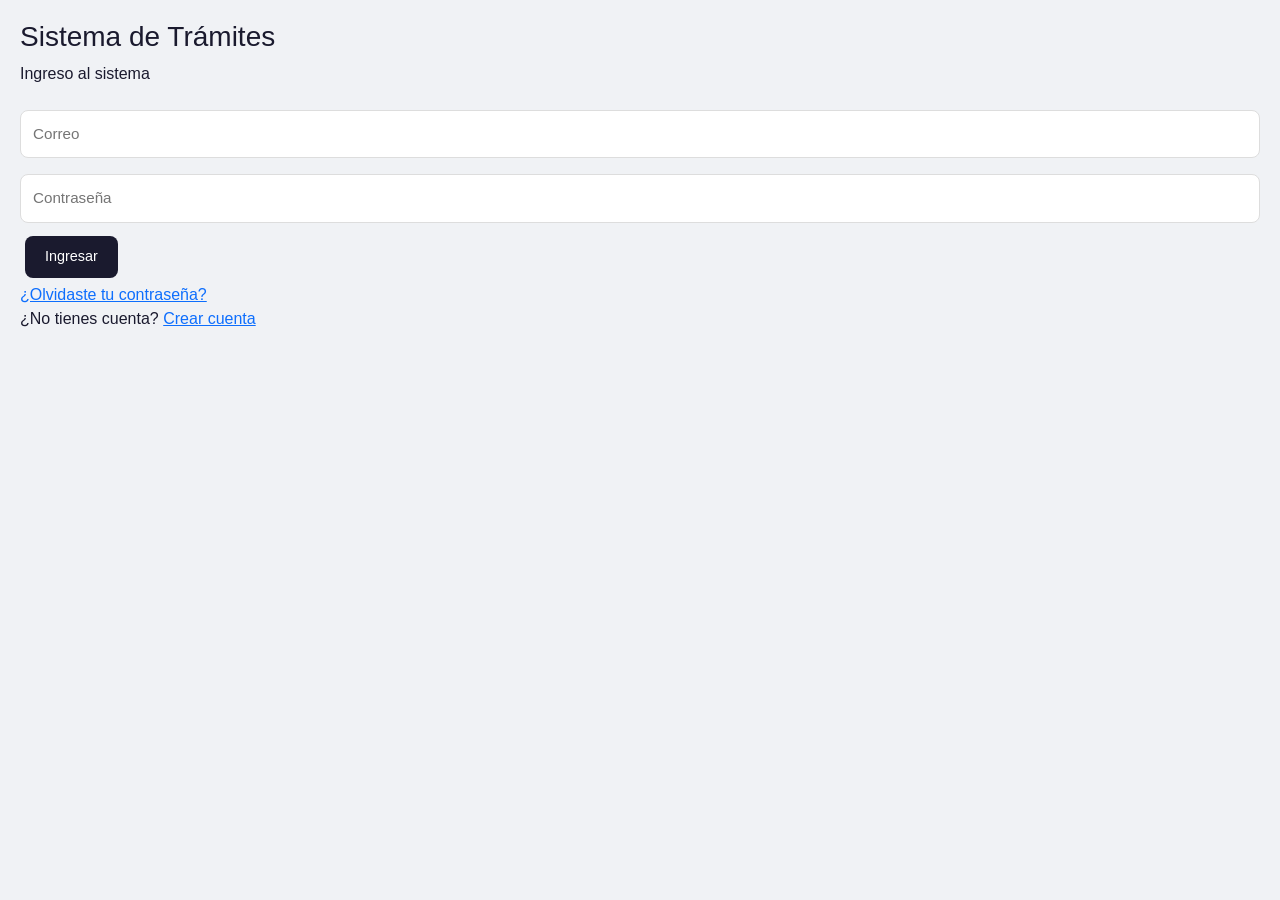
<file: frontend/index.html>
<!DOCTYPE html>
<html lang="es">
<head>

<meta charset="UTF-8">
<meta name="viewport" content="width=device-width, initial-scale=1">

<title>Login - Trámites de Grado</title>

<link href="https://cdn.jsdelivr.net/npm/bootstrap@5.3.2/dist/css/bootstrap.min.css" rel="stylesheet">
<link rel="stylesheet" href="css/style.css">

</head>

<body>

<div class="login-card">

    <h3 class="titulo">Sistema de Trámites</h3>
    <p class="subtitulo">Ingreso al sistema</p>

    <input id="correo" type="email" placeholder="Correo">
    <input id="password" type="password" placeholder="Contraseña">

    <button onclick="login()">Ingresar</button>

    <div class="links">
        <a href="olvidoContra.html">¿Olvidaste tu contraseña?</a>
        <p>¿No tienes cuenta? <a href="crearCuenta.html">Crear cuenta</a></p>
    </div>

</div>

<script src="js/login.js"></script>

</body>
</html>
</file>
<file: frontend/css/style.css>
* {
  margin: 0;
  padding: 0;
  box-sizing: border-box;
}

body {
  font-family: Arial, sans-serif;
  background: #f0f2f5;
  color: #1a1a2e;
  display: block;
  padding: 0;
}

/* NAVBAR */
.navbar {
  background: #1a1a2e;
  padding: 16px 32px;
  display: flex;
  align-items: center;
  justify-content: space-between;
  color: white;
}

.navbar h1 { font-size: 1.2rem; }

/* CONTENIDO */
.contenido {
  padding: 30px;
  max-width: 1100px;
  margin: 0 auto;
}

h2 { font-size: 1.3rem; margin: 24px 0 12px; color: #1a1a2e; }

/* BOTONES */
button {
  padding: 10px 20px;
  border: none;
  border-radius: 8px;
  cursor: pointer;
  font-size: 0.9rem;
  margin-right: 8px;
  background: #1a1a2e;
  color: white;
  width: auto;
}

button:hover { background: #e94560; }

/* FORMULARIO */
#formNuevo {
  background: white;
  padding: 24px;
  border-radius: 12px;
  margin: 16px 0;
  max-width: 420px;
  box-shadow: 0 2px 12px rgba(0,0,0,0.08);
}

#formNuevo label {
  display: block;
  margin-bottom: 14px;
  font-size: 0.9rem;
  font-weight: 600;
}

#formNuevo input, #formNuevo select {
  width: 100%;
  padding: 10px;
  border: 1px solid #ddd;
  border-radius: 8px;
  margin-top: 4px;
  font-size: 0.9rem;
}

/* LOGIN */
.login {
  background: white;
  padding: 40px;
  border-radius: 14px;
  width: 100%;
  max-width: 400px;
  box-shadow: 0 4px 24px rgba(0,0,0,0.1);
  text-align: center;
  margin: 80px auto;
}

.login h1 { margin-bottom: 24px; font-size: 1.5rem; }

input {
  width: 100%;
  padding: 12px;
  margin: 8px 0;
  border: 1px solid #ddd;
  border-radius: 8px;
  font-size: 0.95rem;
}

/* TABLA */
table {
  width: 100%;
  border-collapse: collapse;
  background: white;
  border-radius: 12px;
  overflow: hidden;
  box-shadow: 0 2px 12px rgba(0,0,0,0.07);
  margin-top: 12px;
}

thead th {
  background: #1a1a2e;
  color: white;
  padding: 12px 16px;
  text-align: left;
  font-size: 0.85rem;
}

tbody td {
  padding: 12px 16px;
  border-bottom: 1px solid #f0f0f0;
  font-size: 0.9rem;
}

tbody tr:hover { background: #f9f9f9; }
tbody tr:last-child td { border-bottom: none; }

/* RESPONSIVE */
@media (max-width: 600px) {
  .contenido { padding: 16px; }
  .navbar { padding: 12px 16px; }
  table { font-size: 0.8rem; }
}
body {
  display: block;
  padding: 20px;
}

h1, h2, h3, p, button, hr, div {
  display: block;
}

h1 { font-size: 1.8rem; margin-bottom: 10px; }
h2 { font-size: 1.3rem; margin: 20px 0 10px; }

button {
  width: auto;
  margin: 5px;
  padding: 10px 20px;
}

#formNuevo {
  background: white;
  padding: 20px;
  border-radius: 10px;
  margin: 15px 0;
  max-width: 400px;
}

#formNuevo label {
  display: block;
  margin-bottom: 10px;
}

#formNuevo input, #formNuevo select {
  width: 100%;
  margin-top: 5px;
}

table {
  margin-top: 15px;
}
</file>
